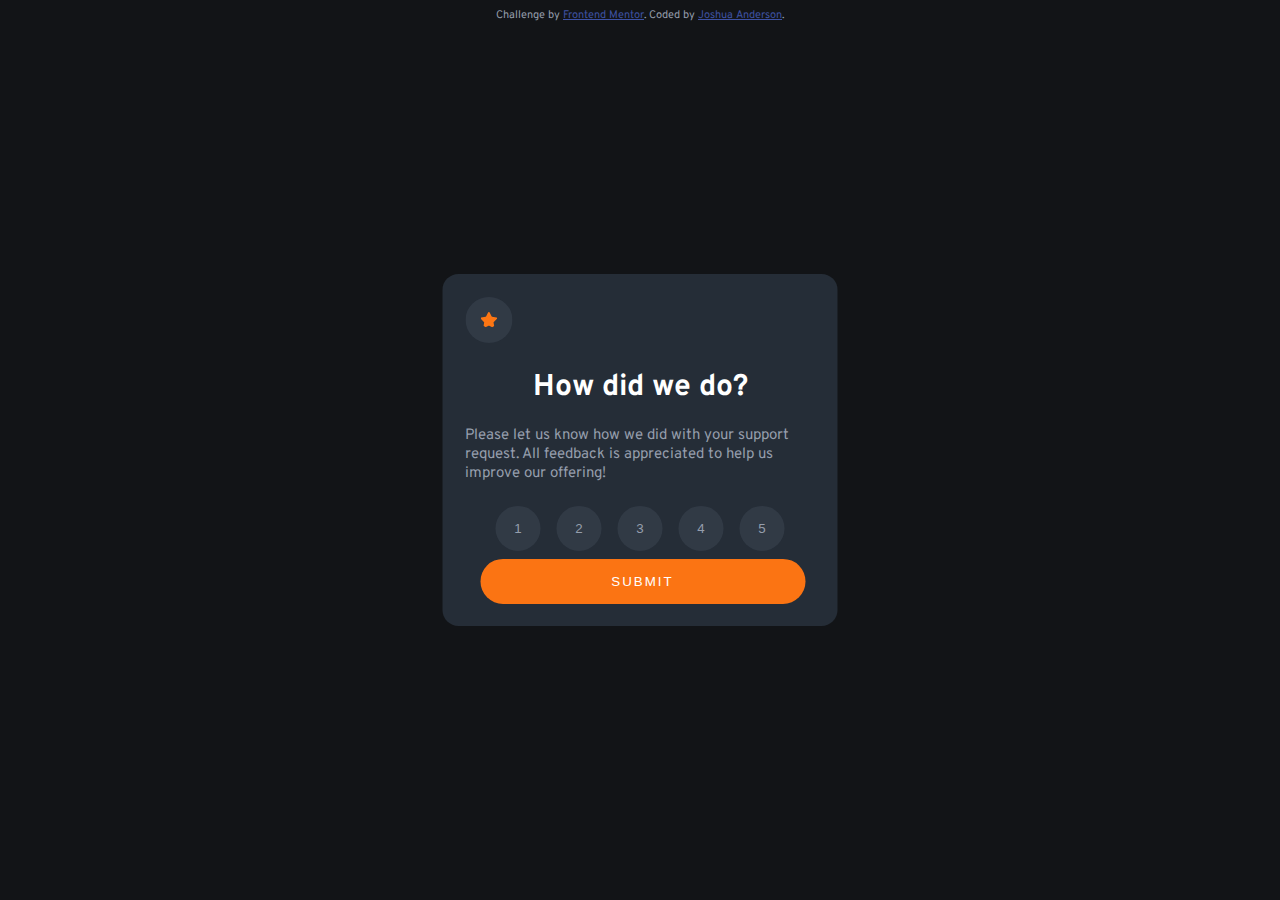
<file: index.html>
<!DOCTYPE html>
<html lang="en">
<head>
  <meta charset="UTF-8">
  <meta name="viewport" content="width=device-width, initial-scale=1.0"> <!-- displays site properly based on user's device -->
  <link rel="icon" type="image/png" sizes="32x32" href="./images/favicon-32x32.png">
  <title>Frontend Mentor | Interactive rating component</title>
  <link rel="preconnect" href="https://fonts.googleapis.com">
  <link rel="preconnect" href="https://fonts.gstatic.com" crossorigin>
  <link href="https://fonts.googleapis.com/css2?family=Overpass:wght@400;700&display=swap" rel="stylesheet">
  <link rel="stylesheet" href="style.css">
</head>
<body>

  <!-- Rating state start -->
<div class="start-state" id="rateStartState">
  <img src="/images/icon-star.svg" alt="" class="star">
  <h1>How did we do?</h1>
  <p>Please let us know how we did with your support request. All feedback is appreciated
  to help us improve our offering!</p>
  <div class="ratebutton">
    <button value="1"class="numberbutton">1</button>
    <button value="2"class="numberbutton">2</button>
    <button value="3"class="numberbutton">3</button>
    <button value="4"class="numberbutton">4</button>
    <button value="5"class="numberbutton">5</button>
  </div>
    <button class="submitorange" onclick="rateState()">SUBMIT</button>
</div>

  <!-- Rating state end -->

  <!-- Thank you state start -->
<div class="start-state"id="thankYouSection">
  <img class="thankYouImg" src="/images/illustration-thank-you.svg" alt="thank you illustration">
  <p class="text"></p> 
  <h1>Thank You!</h1>
  <p class="thankyoup">We appreciate you taking the time to give a rating. If you ever need more support,
  don’t hesitate to get in touch!</p>
</div>

<script src="script.js"></script>
</body>
<footer>
    <div class="attribution">
      Challenge by <a href="https://www.frontendmentor.io?ref=challenge" target="_blank">Frontend Mentor</a>.
      Coded by <a href="https://www.joshanderson.dev/" target="_blank">Joshua Anderson</a>.
    </div>
</footer>
</html>
</file>
<file: style.css>
.attribution { 
        font-size: 11px; text-align: center; 
    }

    .attribution a { 
        color: hsl(228, 45%, 44%); 
    }

    html {
        background-color: hsl(216, 12%, 8%);
        font-size: 15px
    }

    body {
        font-family: 'Overpass', sans-serif;
        color: hsl(217, 12%, 63%);
        
    }

    h1 {
        color: hsl(0, 0%, 100%);
        text-align: center;
    }

    p {
        text-align: left;
    }

    .start-state {
        position: absolute;
        margin: auto;
        width: 350px;
        top: 50%;
        left: 50%;
        -ms-transform: translate(-50%, -50%);
        transform: translate(-50%, -50%);
        padding: 1.5em;
        border: none;
        background-color: hsl(213, 19%, 18%);
        border-radius: 16px;

    }

    .thankYouImg {
        width: auto;
        margin-left: 25%;
        
    }

    .text {
        color:hsl(25, 97%, 53%);
        text-align: center;
        background-color: hsl(216, 12%, 54%, 15%);
        border: none;
        border-radius: 30px;
        padding: 5px;
        margin-left: 25%;
        margin-right: 25%;
        width: auto;
        
        
    }
    .ratebutton {
        display: flex;
        justify-content: center;
        
    }

    .star {
        background-color: hsl(216, 12%, 54%, 15%);
        border: none;
        border-radius: 50%;
        color:hsl(217, 12%, 63%);
        padding: 1rem;

    }

    .numberbutton {
        background-color: hsl(216, 12%, 54%, 15%);
        border: none;
        height: 3rem;
        width: 3rem;
        border-radius: 50%;
        color:hsl(217, 12%, 63%);
        margin: 8px;
        cursor: pointer;
    }

    .numberbutton:hover {
        background-color: hsl(0, 0%, 100%);
        transition-delay: 25ms;
        transition-duration: 125ms;
        transition-property: background-color;
    }

    .submitorange {
        background-color: hsl(25, 97%, 53%);
        justify-content: center;
        border: none;
        width: 325px;
        height: 3rem;
        border-radius: 25px;
        color:hsl(0, 0%, 100%);
        letter-spacing: 2px;
        margin-left: 15px;
    }

    .thankyoup {
        text-align: center;
    }

    .submitorange:hover {
        background-color: hsl(0, 0%, 100%);
        color:hsl(25, 97%, 53%);
        transition-delay: 25ms;
        transition-duration: 125ms;
        transition-property: background-color;
    }

    #thankYouSection { 
        display: none;
    }

    #rateStartState{
        display: block;
    }
</file>
